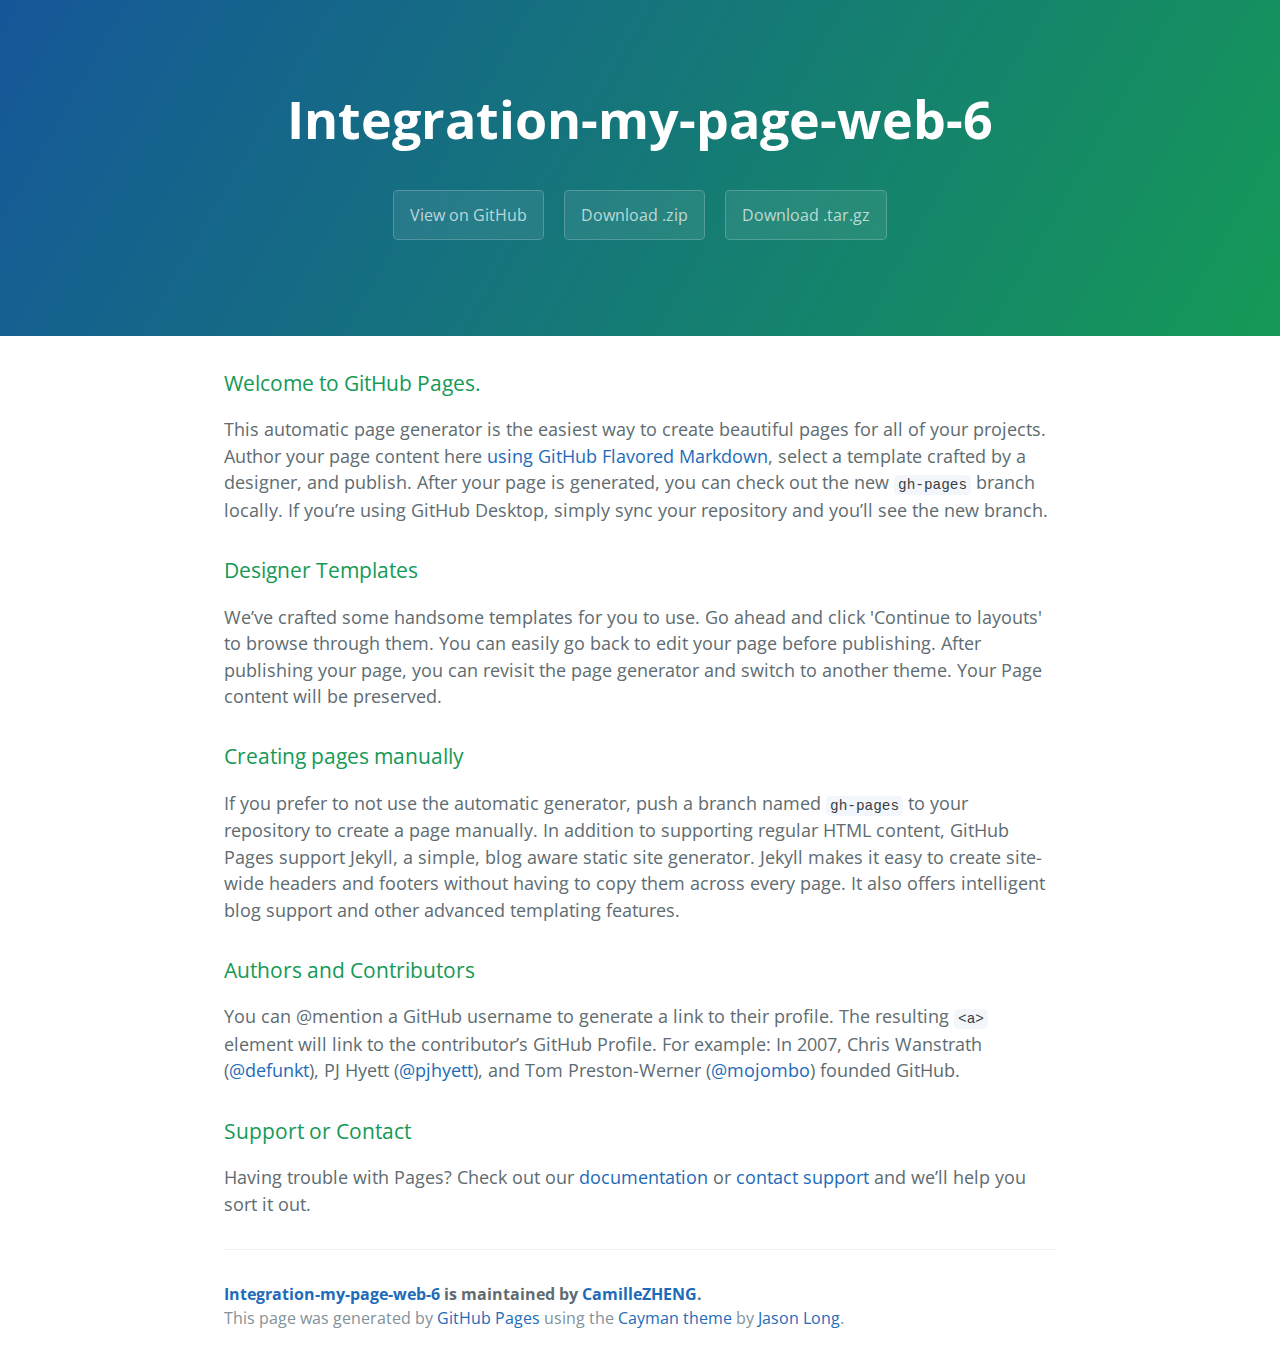
<file: index.html>
<!DOCTYPE html>
<html lang="en-us">
  <head>
    <meta charset="UTF-8">
    <title>Integration-my-page-web-6 by CamilleZHENG</title>
    <meta name="viewport" content="width=device-width, initial-scale=1">
    <link rel="stylesheet" type="text/css" href="stylesheets/normalize.css" media="screen">
    <link href='https://fonts.googleapis.com/css?family=Open+Sans:400,700' rel='stylesheet' type='text/css'>
    <link rel="stylesheet" type="text/css" href="stylesheets/stylesheet.css" media="screen">
    <link rel="stylesheet" type="text/css" href="stylesheets/github-light.css" media="screen">
  </head>
  <body>
    <section class="page-header">
      <h1 class="project-name">Integration-my-page-web-6</h1>
      <h2 class="project-tagline"></h2>
      <a href="https://github.com/CamilleZHENG/Integration-My-Page-Web-6" class="btn">View on GitHub</a>
      <a href="https://github.com/CamilleZHENG/Integration-My-Page-Web-6/zipball/master" class="btn">Download .zip</a>
      <a href="https://github.com/CamilleZHENG/Integration-My-Page-Web-6/tarball/master" class="btn">Download .tar.gz</a>
    </section>

    <section class="main-content">
      <h3>
<a id="welcome-to-github-pages" class="anchor" href="#welcome-to-github-pages" aria-hidden="true"><span aria-hidden="true" class="octicon octicon-link"></span></a>Welcome to GitHub Pages.</h3>

<p>This automatic page generator is the easiest way to create beautiful pages for all of your projects. Author your page content here <a href="https://guides.github.com/features/mastering-markdown/">using GitHub Flavored Markdown</a>, select a template crafted by a designer, and publish. After your page is generated, you can check out the new <code>gh-pages</code> branch locally. If you’re using GitHub Desktop, simply sync your repository and you’ll see the new branch.</p>

<h3>
<a id="designer-templates" class="anchor" href="#designer-templates" aria-hidden="true"><span aria-hidden="true" class="octicon octicon-link"></span></a>Designer Templates</h3>

<p>We’ve crafted some handsome templates for you to use. Go ahead and click 'Continue to layouts' to browse through them. You can easily go back to edit your page before publishing. After publishing your page, you can revisit the page generator and switch to another theme. Your Page content will be preserved.</p>

<h3>
<a id="creating-pages-manually" class="anchor" href="#creating-pages-manually" aria-hidden="true"><span aria-hidden="true" class="octicon octicon-link"></span></a>Creating pages manually</h3>

<p>If you prefer to not use the automatic generator, push a branch named <code>gh-pages</code> to your repository to create a page manually. In addition to supporting regular HTML content, GitHub Pages support Jekyll, a simple, blog aware static site generator. Jekyll makes it easy to create site-wide headers and footers without having to copy them across every page. It also offers intelligent blog support and other advanced templating features.</p>

<h3>
<a id="authors-and-contributors" class="anchor" href="#authors-and-contributors" aria-hidden="true"><span aria-hidden="true" class="octicon octicon-link"></span></a>Authors and Contributors</h3>

<p>You can @mention a GitHub username to generate a link to their profile. The resulting <code>&lt;a&gt;</code> element will link to the contributor’s GitHub Profile. For example: In 2007, Chris Wanstrath (<a href="https://github.com/defunkt" class="user-mention">@defunkt</a>), PJ Hyett (<a href="https://github.com/pjhyett" class="user-mention">@pjhyett</a>), and Tom Preston-Werner (<a href="https://github.com/mojombo" class="user-mention">@mojombo</a>) founded GitHub.</p>

<h3>
<a id="support-or-contact" class="anchor" href="#support-or-contact" aria-hidden="true"><span aria-hidden="true" class="octicon octicon-link"></span></a>Support or Contact</h3>

<p>Having trouble with Pages? Check out our <a href="https://help.github.com/pages">documentation</a> or <a href="https://github.com/contact">contact support</a> and we’ll help you sort it out.</p>

      <footer class="site-footer">
        <span class="site-footer-owner"><a href="https://github.com/CamilleZHENG/Integration-My-Page-Web-6">Integration-my-page-web-6</a> is maintained by <a href="https://github.com/CamilleZHENG">CamilleZHENG</a>.</span>

        <span class="site-footer-credits">This page was generated by <a href="https://pages.github.com">GitHub Pages</a> using the <a href="https://github.com/jasonlong/cayman-theme">Cayman theme</a> by <a href="https://twitter.com/jasonlong">Jason Long</a>.</span>
      </footer>

    </section>

  
  </body>
</html>
</file>
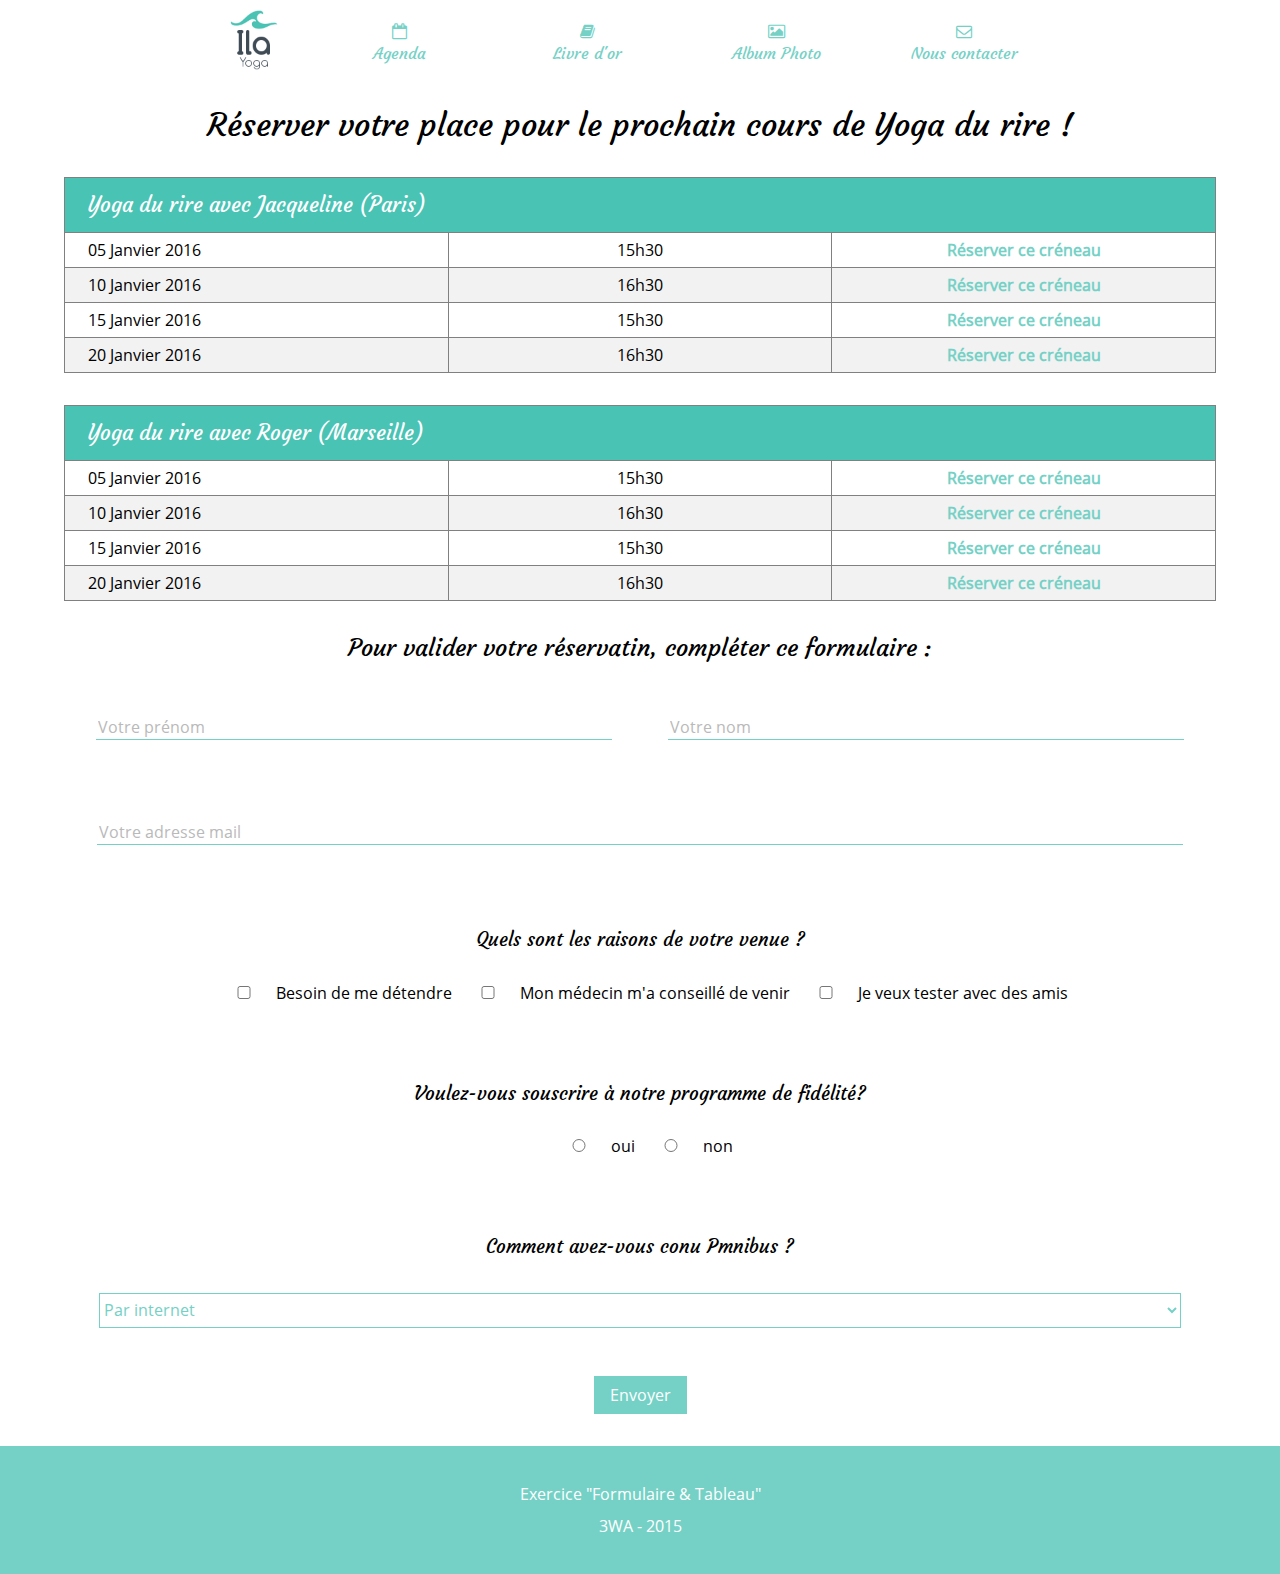
<file: contact.html>
<!Doctype html>
<html lang="fr">
	<head>
		<meta charset="utf-8">
		<title>Module 06 Ila Yoga-Contact</title>
		<link rel="stylesheet" href="css/normalize.css" />
		<link rel="stylesheet" href="css/font-awesome.min.css" />
		<link rel="stylesheet" type="text/css" href="css/contact.css" media="all" />
	</head>
	<body>
		<header>
			<nav>
				<a href="index.html"><img src="img/logo.png" alt="Ila Yoga"/></a>					
				<ul>
					<li><a href="#"><br>Agenda</a></li>
					<li><a href="#"><br>Livre d'or</a></li>
					<li><a href="#"><br>Album Photo</a></li>
					<li><a href="#"><br>Nous contacter</a></li>
				</ul>
			</nav>
		</header>
		<h1>Réserver votre place pour le prochain cours de Yoga du rire !</h1>
		<table>
			<thead>
				<tr><th colspan="3">Yoga du rire avec Jacqueline (Paris)</th></tr>
			</thead>
			<tbody>
				<tr>
					<td>05 Janvier 2016</td>
					<td>15h30</td>
					<td><a href="#">Réserver ce créneau</a></td>
				</tr>
				<tr>
					<td>10 Janvier 2016</td>
					<td>16h30</td>
					<td><a href="#">Réserver ce créneau</a></td>
				</tr>
				<tr>
					<td>15 Janvier 2016</td>
					<td>15h30</td>
					<td><a href="#">Réserver ce créneau</a></td>
				</tr>
				<tr>
					<td>20 Janvier 2016</td>
					<td>16h30</td>
					<td><a href="#">Réserver ce créneau</a></td>
				</tr>
			</tbody>
		</table>
		<table>
			<thead>
				<tr>
					<th colspan="3">Yoga du rire avec Roger (Marseille)</th>
				</tr>
			</thead>
			<tbody>
				<tr>
					<td>05 Janvier 2016</td>
					<td>15h30</td>
					<td><a href="#">Réserver ce créneau</a></td>
				</tr>
				<tr>
					<td>10 Janvier 2016</td>
					<td>16h30</td>
					<td><a href="#">Réserver ce créneau</a></td>
				</tr>
				<tr>
					<td>15 Janvier 2016</td>
					<td>15h30</td>
					<td><a href="#">Réserver ce créneau</a></td>
				</tr>
				<tr>
					<td>20 Janvier 2016</td>
					<td>16h30</td>
					<td><a href="#">Réserver ce créneau</a></td>
				</tr>
			</tbody>
		</table>
		<form>
			<h2>Pour valider votre réservatin, compléter ce formulaire :</h2>
			<p>
				<input type="text" name="firstName" placeholder="Votre prénom">
				<input type="text" name="familyName" placeholder="Votre nom">
			</p>
			<p><input type="text" name="mail" placeholder="Votre adresse mail"></p>
			<h3>Quels sont les raisons de votre venue ?</h3>
			<input type="checkbox" name="raison">Besoin de me détendre
			<input type="checkbox" name="raison">Mon médecin m'a conseillé de venir
			<input type="checkbox" name="raison">Je veux tester avec des amis
			<h3>Voulez-vous souscrire à notre programme de fidélité?</h3>
			<input type="radio" name="inscrire">oui
			<input type="radio" name="inscrire">non
			<h3>Comment avez-vous conu Pmnibus ?</h3>
			<p>
				<select name="method">
					<option value="internet">Par internet</option>
					<option value="magazine">Par magazine</option>
					<option value="oreil">Bouche à oreille</option>
				</select>
			</p>
			<button type="submit" name="submit">Envoyer</button>
		</form>
		<footer>Exercice "Formulaire & Tableau" <br>3WA - 2015</footer>
	</body>
</html>
</file>
<file: stylesheets/stylesheet.css>
* {
  box-sizing: border-box; }

body {
  padding: 0;
  margin: 0;
  font-family: "Open Sans", "Helvetica Neue", Helvetica, Arial, sans-serif;
  font-size: 16px;
  line-height: 1.5;
  color: #606c71; }

a {
  color: #1e6bb8;
  text-decoration: none; }
  a:hover {
    text-decoration: underline; }

.btn {
  display: inline-block;
  margin-bottom: 1rem;
  color: rgba(255, 255, 255, 0.7);
  background-color: rgba(255, 255, 255, 0.08);
  border-color: rgba(255, 255, 255, 0.2);
  border-style: solid;
  border-width: 1px;
  border-radius: 0.3rem;
  transition: color 0.2s, background-color 0.2s, border-color 0.2s; }
  .btn + .btn {
    margin-left: 1rem; }

.btn:hover {
  color: rgba(255, 255, 255, 0.8);
  text-decoration: none;
  background-color: rgba(255, 255, 255, 0.2);
  border-color: rgba(255, 255, 255, 0.3); }

@media screen and (min-width: 64em) {
  .btn {
    padding: 0.75rem 1rem; } }

@media screen and (min-width: 42em) and (max-width: 64em) {
  .btn {
    padding: 0.6rem 0.9rem;
    font-size: 0.9rem; } }

@media screen and (max-width: 42em) {
  .btn {
    display: block;
    width: 100%;
    padding: 0.75rem;
    font-size: 0.9rem; }
    .btn + .btn {
      margin-top: 1rem;
      margin-left: 0; } }

.page-header {
  color: #fff;
  text-align: center;
  background-color: #159957;
  background-image: linear-gradient(120deg, #155799, #159957); }

@media screen and (min-width: 64em) {
  .page-header {
    padding: 5rem 6rem; } }

@media screen and (min-width: 42em) and (max-width: 64em) {
  .page-header {
    padding: 3rem 4rem; } }

@media screen and (max-width: 42em) {
  .page-header {
    padding: 2rem 1rem; } }

.project-name {
  margin-top: 0;
  margin-bottom: 0.1rem; }

@media screen and (min-width: 64em) {
  .project-name {
    font-size: 3.25rem; } }

@media screen and (min-width: 42em) and (max-width: 64em) {
  .project-name {
    font-size: 2.25rem; } }

@media screen and (max-width: 42em) {
  .project-name {
    font-size: 1.75rem; } }

.project-tagline {
  margin-bottom: 2rem;
  font-weight: normal;
  opacity: 0.7; }

@media screen and (min-width: 64em) {
  .project-tagline {
    font-size: 1.25rem; } }

@media screen and (min-width: 42em) and (max-width: 64em) {
  .project-tagline {
    font-size: 1.15rem; } }

@media screen and (max-width: 42em) {
  .project-tagline {
    font-size: 1rem; } }

.main-content :first-child {
  margin-top: 0; }
.main-content img {
  max-width: 100%; }
.main-content h1, .main-content h2, .main-content h3, .main-content h4, .main-content h5, .main-content h6 {
  margin-top: 2rem;
  margin-bottom: 1rem;
  font-weight: normal;
  color: #159957; }
.main-content p {
  margin-bottom: 1em; }
.main-content code {
  padding: 2px 4px;
  font-family: Consolas, "Liberation Mono", Menlo, Courier, monospace;
  font-size: 0.9rem;
  color: #383e41;
  background-color: #f3f6fa;
  border-radius: 0.3rem; }
.main-content pre {
  padding: 0.8rem;
  margin-top: 0;
  margin-bottom: 1rem;
  font: 1rem Consolas, "Liberation Mono", Menlo, Courier, monospace;
  color: #567482;
  word-wrap: normal;
  background-color: #f3f6fa;
  border: solid 1px #dce6f0;
  border-radius: 0.3rem; }
  .main-content pre > code {
    padding: 0;
    margin: 0;
    font-size: 0.9rem;
    color: #567482;
    word-break: normal;
    white-space: pre;
    background: transparent;
    border: 0; }
.main-content .highlight {
  margin-bottom: 1rem; }
  .main-content .highlight pre {
    margin-bottom: 0;
    word-break: normal; }
.main-content .highlight pre, .main-content pre {
  padding: 0.8rem;
  overflow: auto;
  font-size: 0.9rem;
  line-height: 1.45;
  border-radius: 0.3rem; }
.main-content pre code, .main-content pre tt {
  display: inline;
  max-width: initial;
  padding: 0;
  margin: 0;
  overflow: initial;
  line-height: inherit;
  word-wrap: normal;
  background-color: transparent;
  border: 0; }
  .main-content pre code:before, .main-content pre code:after, .main-content pre tt:before, .main-content pre tt:after {
    content: normal; }
.main-content ul, .main-content ol {
  margin-top: 0; }
.main-content blockquote {
  padding: 0 1rem;
  margin-left: 0;
  color: #819198;
  border-left: 0.3rem solid #dce6f0; }
  .main-content blockquote > :first-child {
    margin-top: 0; }
  .main-content blockquote > :last-child {
    margin-bottom: 0; }
.main-content table {
  display: block;
  width: 100%;
  overflow: auto;
  word-break: normal;
  word-break: keep-all; }
  .main-content table th {
    font-weight: bold; }
  .main-content table th, .main-content table td {
    padding: 0.5rem 1rem;
    border: 1px solid #e9ebec; }
.main-content dl {
  padding: 0; }
  .main-content dl dt {
    padding: 0;
    margin-top: 1rem;
    font-size: 1rem;
    font-weight: bold; }
  .main-content dl dd {
    padding: 0;
    margin-bottom: 1rem; }
.main-content hr {
  height: 2px;
  padding: 0;
  margin: 1rem 0;
  background-color: #eff0f1;
  border: 0; }

@media screen and (min-width: 64em) {
  .main-content {
    max-width: 64rem;
    padding: 2rem 6rem;
    margin: 0 auto;
    font-size: 1.1rem; } }

@media screen and (min-width: 42em) and (max-width: 64em) {
  .main-content {
    padding: 2rem 4rem;
    font-size: 1.1rem; } }

@media screen and (max-width: 42em) {
  .main-content {
    padding: 2rem 1rem;
    font-size: 1rem; } }

.site-footer {
  padding-top: 2rem;
  margin-top: 2rem;
  border-top: solid 1px #eff0f1; }

.site-footer-owner {
  display: block;
  font-weight: bold; }

.site-footer-credits {
  color: #819198; }

@media screen and (min-width: 64em) {
  .site-footer {
    font-size: 1rem; } }

@media screen and (min-width: 42em) and (max-width: 64em) {
  .site-footer {
    font-size: 1rem; } }

@media screen and (max-width: 42em) {
  .site-footer {
    font-size: 0.9rem; } }
</file>
<file: stylesheets/github-light.css>
/*
The MIT License (MIT)

Copyright (c) 2016 GitHub, Inc.

Permission is hereby granted, free of charge, to any person obtaining a copy
of this software and associated documentation files (the "Software"), to deal
in the Software without restriction, including without limitation the rights
to use, copy, modify, merge, publish, distribute, sublicense, and/or sell
copies of the Software, and to permit persons to whom the Software is
furnished to do so, subject to the following conditions:

The above copyright notice and this permission notice shall be included in all
copies or substantial portions of the Software.

THE SOFTWARE IS PROVIDED "AS IS", WITHOUT WARRANTY OF ANY KIND, EXPRESS OR
IMPLIED, INCLUDING BUT NOT LIMITED TO THE WARRANTIES OF MERCHANTABILITY,
FITNESS FOR A PARTICULAR PURPOSE AND NONINFRINGEMENT. IN NO EVENT SHALL THE
AUTHORS OR COPYRIGHT HOLDERS BE LIABLE FOR ANY CLAIM, DAMAGES OR OTHER
LIABILITY, WHETHER IN AN ACTION OF CONTRACT, TORT OR OTHERWISE, ARISING FROM,
OUT OF OR IN CONNECTION WITH THE SOFTWARE OR THE USE OR OTHER DEALINGS IN THE
SOFTWARE.

*/

.pl-c /* comment */ {
  color: #969896;
}

.pl-c1 /* constant, variable.other.constant, support, meta.property-name, support.constant, support.variable, meta.module-reference, markup.raw, meta.diff.header */,
.pl-s .pl-v /* string variable */ {
  color: #0086b3;
}

.pl-e /* entity */,
.pl-en /* entity.name */ {
  color: #795da3;
}

.pl-smi /* variable.parameter.function, storage.modifier.package, storage.modifier.import, storage.type.java, variable.other */,
.pl-s .pl-s1 /* string source */ {
  color: #333;
}

.pl-ent /* entity.name.tag */ {
  color: #63a35c;
}

.pl-k /* keyword, storage, storage.type */ {
  color: #a71d5d;
}

.pl-s /* string */,
.pl-pds /* punctuation.definition.string, string.regexp.character-class */,
.pl-s .pl-pse .pl-s1 /* string punctuation.section.embedded source */,
.pl-sr /* string.regexp */,
.pl-sr .pl-cce /* string.regexp constant.character.escape */,
.pl-sr .pl-sre /* string.regexp source.ruby.embedded */,
.pl-sr .pl-sra /* string.regexp string.regexp.arbitrary-repitition */ {
  color: #183691;
}

.pl-v /* variable */ {
  color: #ed6a43;
}

.pl-id /* invalid.deprecated */ {
  color: #b52a1d;
}

.pl-ii /* invalid.illegal */ {
  color: #f8f8f8;
  background-color: #b52a1d;
}

.pl-sr .pl-cce /* string.regexp constant.character.escape */ {
  font-weight: bold;
  color: #63a35c;
}

.pl-ml /* markup.list */ {
  color: #693a17;
}

.pl-mh /* markup.heading */,
.pl-mh .pl-en /* markup.heading entity.name */,
.pl-ms /* meta.separator */ {
  font-weight: bold;
  color: #1d3e81;
}

.pl-mq /* markup.quote */ {
  color: #008080;
}

.pl-mi /* markup.italic */ {
  font-style: italic;
  color: #333;
}

.pl-mb /* markup.bold */ {
  font-weight: bold;
  color: #333;
}

.pl-md /* markup.deleted, meta.diff.header.from-file */ {
  color: #bd2c00;
  background-color: #ffecec;
}

.pl-mi1 /* markup.inserted, meta.diff.header.to-file */ {
  color: #55a532;
  background-color: #eaffea;
}

.pl-mdr /* meta.diff.range */ {
  font-weight: bold;
  color: #795da3;
}

.pl-mo /* meta.output */ {
  color: #1d3e81;
}
</file>
<file: css/contact.css>
@font-face{
	font-family: "courgette";
	src:url(../fonts/Courgette-Regular.ttf);
}
@font-face{
	font-family: "openSans";
	src:url(../fonts/OpenSans-Regular.ttf);
}
body{
	font-family: "openSans", Serif;
}
a{
	text-decoration: none;
	color: rgb(117, 209, 198);
	transition: all 4s ease 0s;
}
a:hover{
	color: red;
	transition: all 1s ease 0s;
}
header,table,form,footer{
	max-width: 1500px;
}
nav{
	display: block;
	text-align: center;
}
header>nav>a, header>nav>ul{
	display: inline-block;
	vertical-align: middle;
}
header>nav a{
	font-family: "courgette";
	text-align:center;
}
img{
	width:80px;
}
header>nav>ul{
	list-style-type: none;
	padding: 0;
	width: 60%;
	transition: all 1s ease 0s;
}
header>nav>ul>li{
	display: inline-block;
	text-align: center;
	width: 24%;
}
header>nav>ul>li:first-child a:before{
	font-family: "FontAwesome";
	content:"\f133";
	width: 50px;
}
header>nav>ul>li:nth-child(2) a:before{
	font-family: "FontAwesome";
	content:"\f02d";
	width: 50px;
}
header>nav>ul>li:nth-child(3) a:before{
	font-family: "FontAwesome";
	content:"\f03e";
	width: 50px;
}
header>nav>ul>li:nth-child(4) a:before{
	font-family: "FontAwesome";
	content:"\f003";
	width: 50px;
}
h1,h2,h3{
	font-family: "courgette";
	font-weight: normal;
	text-align:center;
}
table{
	border-collapse: collapse;
	text-align: center;
	vertical-align: middle;
}
table,tr,th,td{
	width: 90%;
	margin:auto;
	border:solid grey 0.5px;
	margin-top: 2em;
	margin-bottom: 2em;
}	
th{
	font-family: "courgette";
	color:white;
	background-color: rgb(73, 195, 180);
	font-size: 1.3em;
	font-weight: normal;
	height: 2.5em;
	text-align: left;
	padding-left: 2%;
}
td{
	font-size: 1em;
	width: 30%;
	height: 2em;
}
td:first-child{
	text-align: left;
	padding-left: 2%;
}
tr:nth-child(even)
{
	background-color: rgb(242, 242, 242);
}
table a{
	font-weight: bold;
}
form{
	text-align: center;
}
input{
	color: rgb(117, 209, 198);
}
input[type="text"]{
	color:grey;
	border:none;
	border-bottom:solid rgb(117, 209, 198) 1px;
}
input[name="firstName"],input[name="familyName"]{
	width: 40%;
	margin-left: 2%;
	margin-right: 2%;
	margin-top: 2em;
	margin-bottom: 2em;
}
input[name="mail"]{
	width: 84.5%;
	text-align: left;
	margin-top: 2em;
	margin-bottom: 4em;
}
input[type="checkbox"],input[type="radio"]{
	width: 5%;
	margin-top: 1em;
	margin-bottom: 4em;
}
select,option{
	width: 84.5%;
	color: rgb(117, 209, 198);
	background-color: white;
	margin-top: 1em;
	margin-bottom: 2em;
	padding-top: 0.3em;
	padding-bottom: 0.3em;
	border: solid rgb(117, 209, 198) 1px;
}
button{
	color: white;
	background-color:rgb(117, 209, 198); 
	border:none;
	padding:0.5em 0.5em;
	padding-left: 1em;
	padding-right: 1em;
	margin-bottom: 2em;
}
footer{
	background-color: rgb(117, 209, 198);
	text-align: center;
	line-height: 2;
	color: white;
	padding-top: 2em;
	padding-bottom: 2em;
}
</file>
